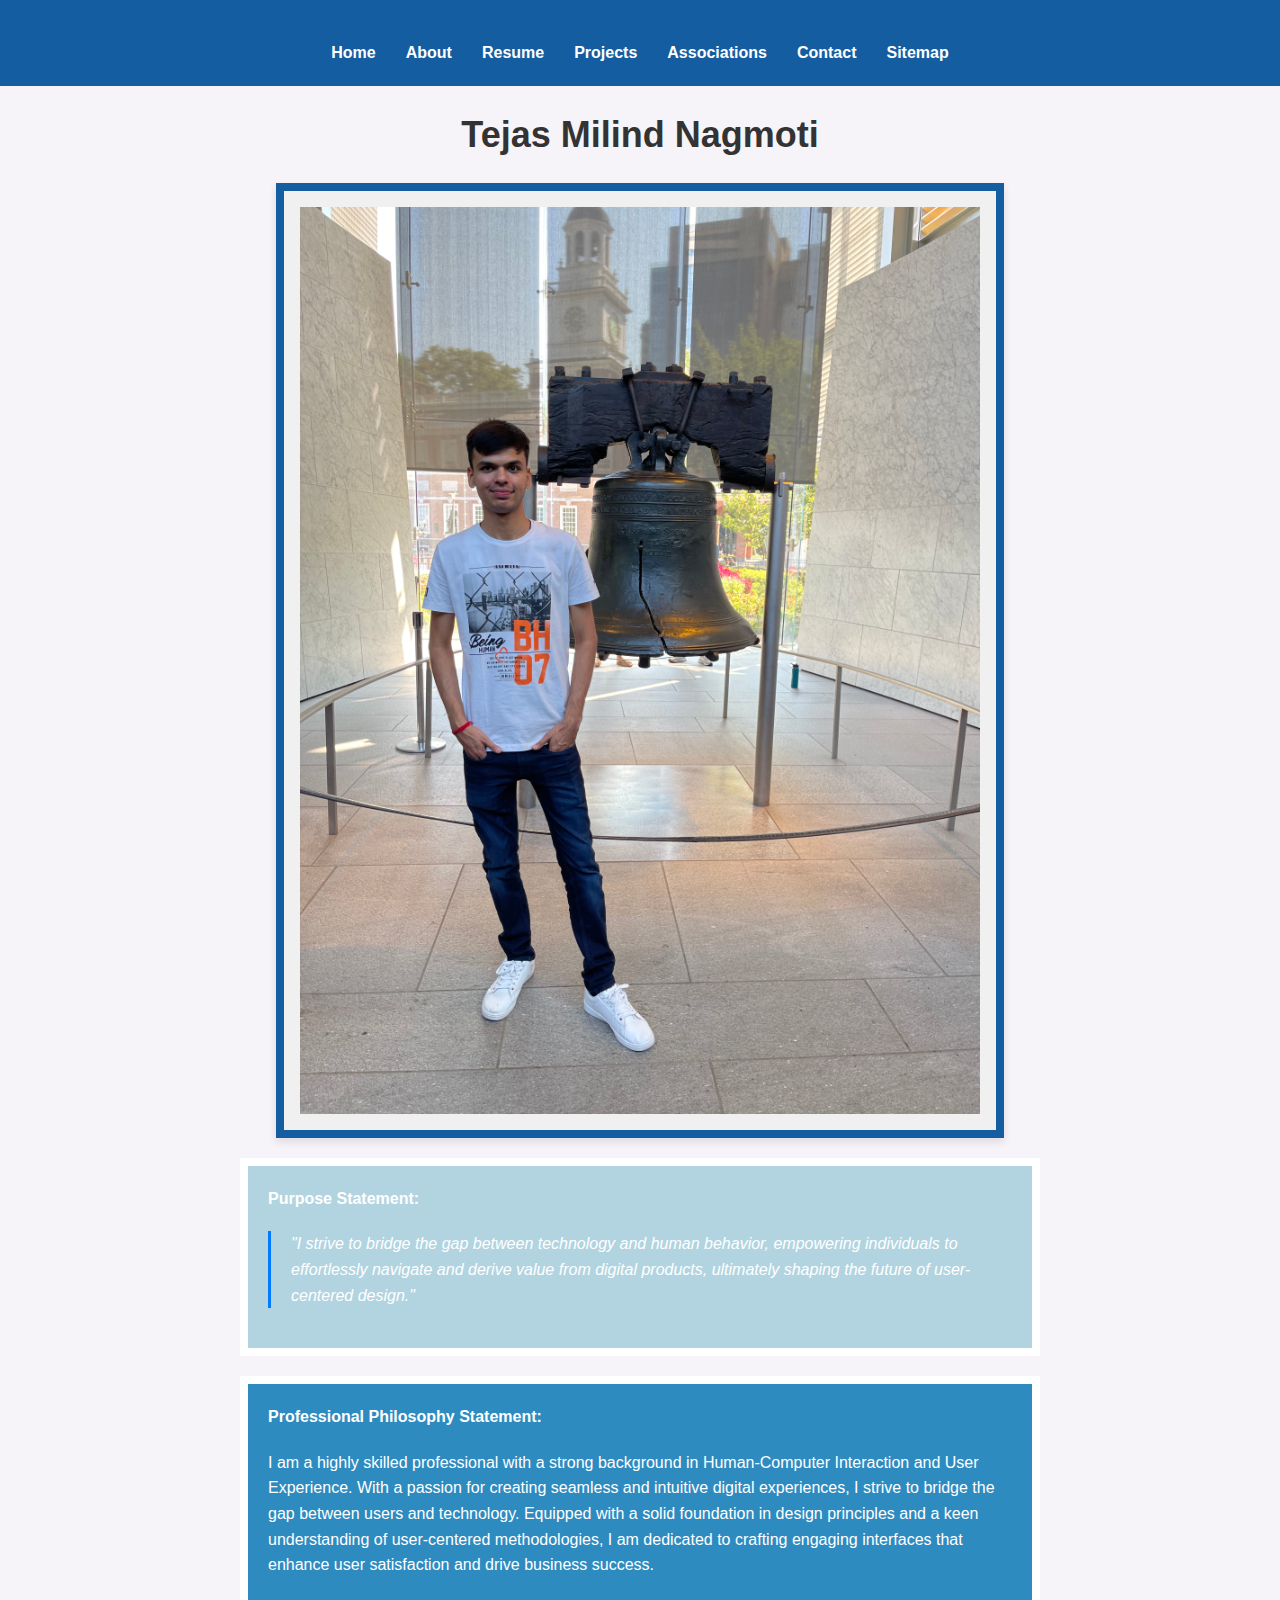
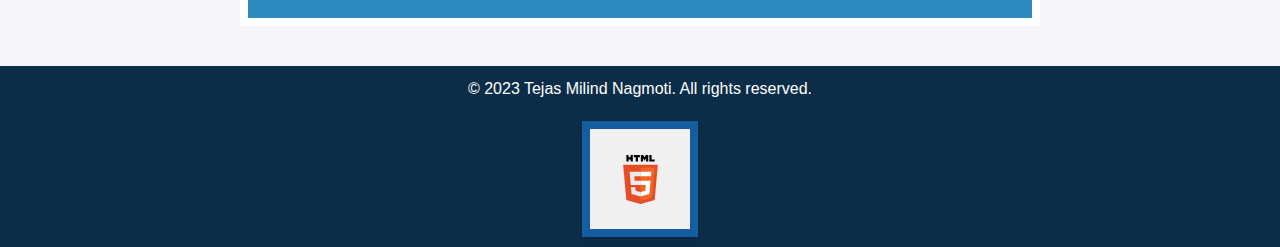
<file: index.html>
<!DOCTYPE html>
<html lang="en">
<head>
  <meta charset="UTF-8">
  <meta name="viewport" content="width=device-width, initial-scale=1.0">
  <link rel="stylesheet" href="index.css">
  <title>Tejas Milind Nagmoti - Home</title>
  <link rel="stylesheet" href="https://fonts.googleapis.com/css?family=Roboto:400,400i,700%20Montserrat:400,400i,700%7CLato:400,400i,700%7COpen+Sans:400,400i,700%7CSource+Sans+Pro:400,400i,700%7CMerriweather:400,400i,700%7CPlayfair+Display:400,400i,700&display=swap">

</head>
<body>
  <header>
    <nav>
      <ul>
        <li><a href="index.html">Home</a></li>
        <li><a href="about.html">About</a></li>
        <li><a href="resume.html">Resume</a></li>
        <li><a href="projects.html">Projects</a></li>
        <li><a href="associations.html">Associations</a></li>
        <li><a href="contact.html">Contact</a></li>
        <li><a href="sitemap.html">Sitemap</a></li>
      </ul>
    </nav>
  </header>
 
  <main>
    <div class="container">
      <h1>Tejas Milind Nagmoti</h1>
      <img src="img/me.jpeg" alt="Tejas Milind Nagmoti">
      <div id="purpose-statement">
       
        <p>
          <b>Purpose Statement:</b>
        </p>
        <blockquote>"I strive to bridge the gap between technology and human behavior, empowering individuals to effortlessly navigate and derive value from digital products, ultimately shaping the future of user-centered design."</blockquote>
      </div>
      <div id="philosophy-statement">
        
        <p><b>Professional Philosophy Statement:</b></p>
        <p>I am a highly skilled professional with a strong background in Human-Computer Interaction and User Experience. With a passion for creating seamless and intuitive digital experiences, I strive to bridge the gap between users and technology. Equipped with a solid foundation in design principles and a keen understanding of user-centered methodologies, I am dedicated to crafting engaging interfaces that enhance user satisfaction and drive business success.</p>
      </div>
    </div>
  </main>
 
  <footer>
    <p>&copy; 2023 Tejas Milind Nagmoti. All rights reserved.
    </p>
    <section id="validator-logo">
      <a href="https://validator.w3.org/nu/?doc=https://week-3--info-552demos.netlify.app" target="_blank">
      <img src="img/html-logo.svg" alt="Valid HTML 5">
      </a>
      </section>
  </footer>
</body>
</html>
</file>
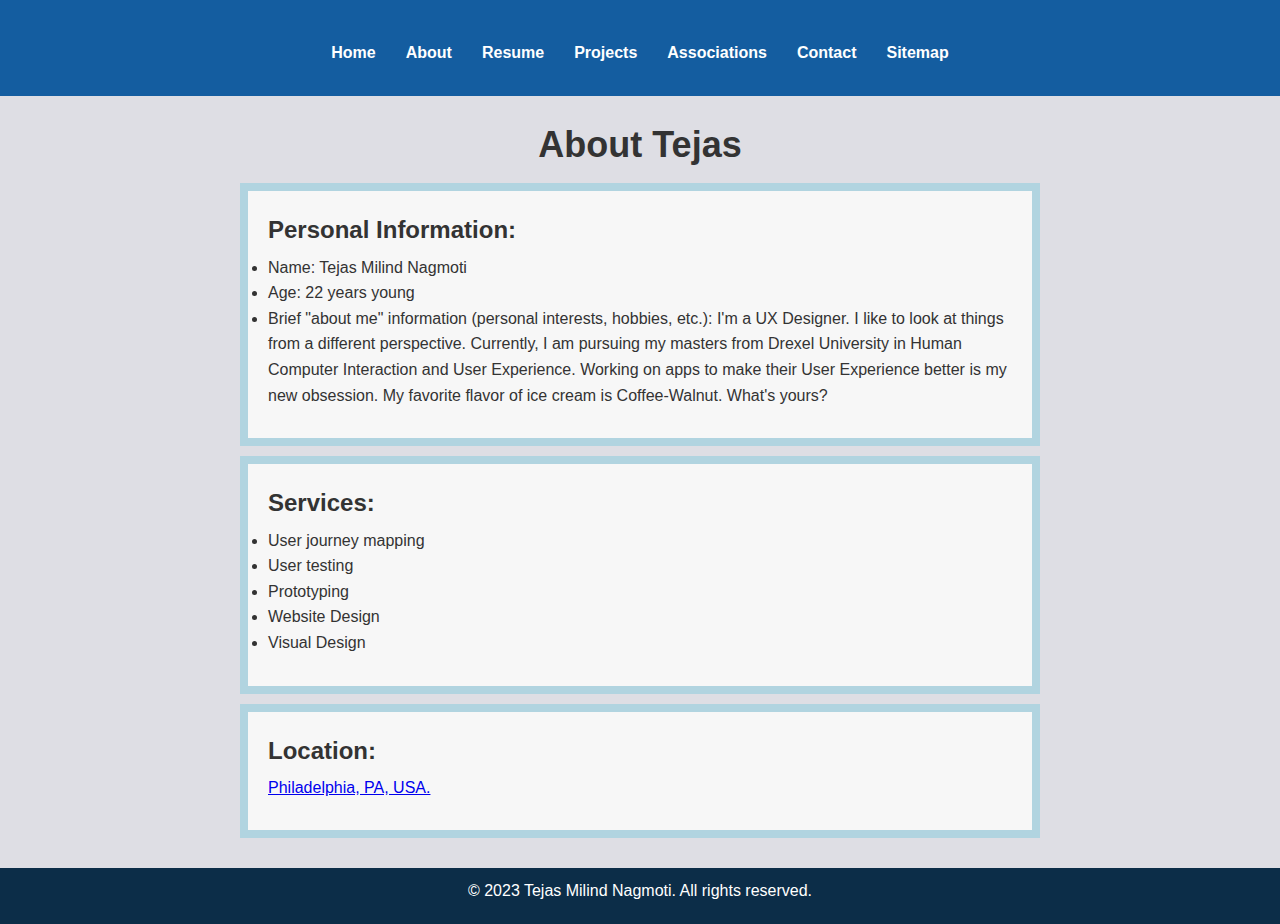
<file: about.html>
<!DOCTYPE html>
<html lang="en">
<head>
  <meta charset="UTF-8">
  <meta name="viewport" content="width=device-width, initial-scale=1.0">
  <link rel="stylesheet" href="about.css">
  <title>Tejas Milind Nagmoti - Resume</title>
</head>
<body>
  <header>
    <nav>
      <ul>
        <li><a href="index.html">Home</a></li>
        <li><a href="about.html">About</a></li>
        <li><a href="resume.html">Resume</a></li>
        <li><a href="projects.html">Projects</a></li>
        <li><a href="associations.html">Associations</a></li>
        <li><a href="contact.html">Contact</a></li>
        <li><a href="sitemap.html">Sitemap</a></li>
      </ul>
    </nav>
  </header>
  <main>
    
      <h1>About Tejas</h1>
      <section id="personal-info">
      <h2>Personal Information:</h2>
      <ul>
        <li>Name: Tejas Milind Nagmoti</li>
        <li>Age: 22 years young</li>
        <li>Brief "about me" information (personal interests, hobbies, etc.): I'm a UX Designer. I like to look at things from a different perspective. Currently, I am pursuing my masters from Drexel University in Human Computer Interaction and User Experience. Working on apps to make their User Experience better is my new obsession. My favorite flavor of ice cream is Coffee-Walnut. What's yours?</li>
      </ul>
    </section>

    <section id="services">
      <h2>Services:</h2>
      <ul>
        <li>User journey mapping</li>
        <li>User testing</li>
        <li>Prototyping</li>
        <li>Website Design</li>
        <li>Visual Design</li>
      </ul>
    </section>

    <section id="location">
      <h2>Location:</h2>
      <p><a href="https://goo.gl/maps/VTwmjYhFZWTnGepi8">Philadelphia, PA, USA.</a></p>
    </section>
  </main>

  <footer>
    <p>&copy; 2023 Tejas Milind Nagmoti. All rights reserved.</p>
  </footer>
</body>
</html>
</file>
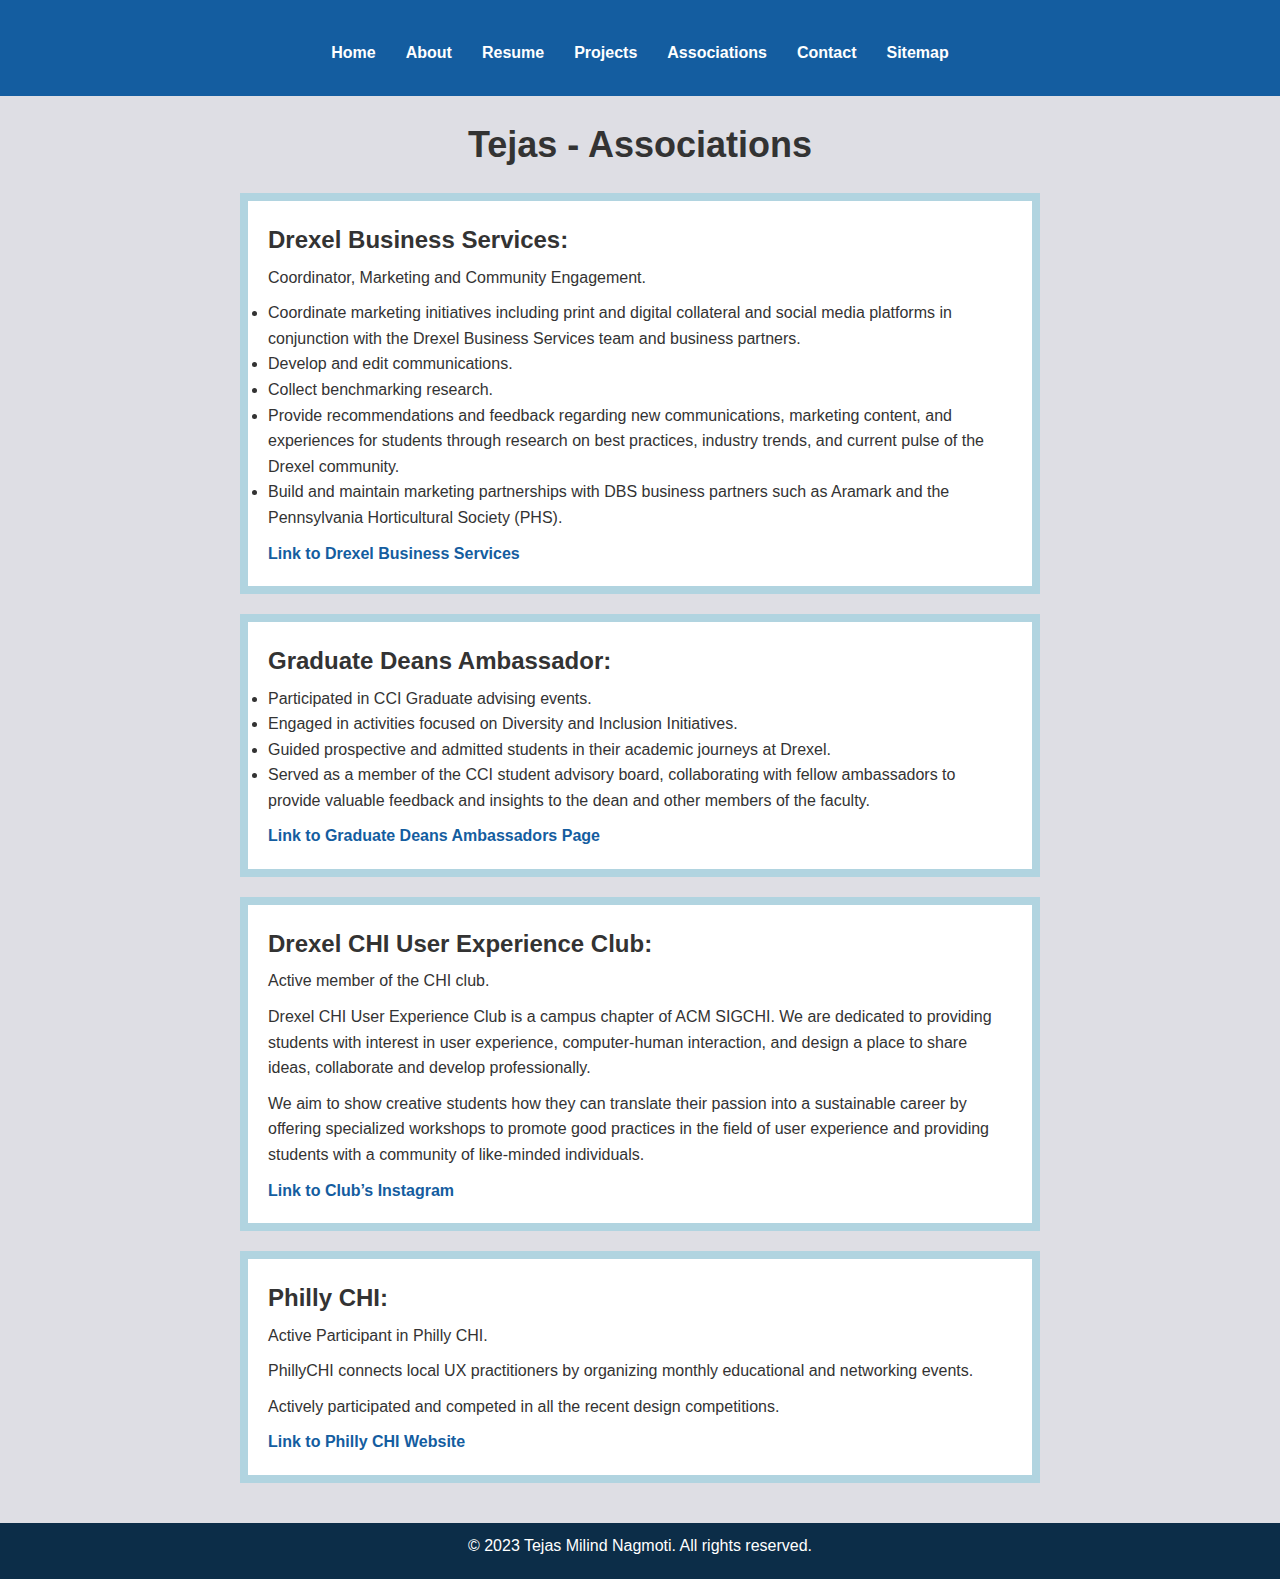
<file: associations.html>
<!DOCTYPE html>
<html lang="en">
<head>
  <meta charset="UTF-8">
  <meta name="viewport" content="width=device-width, initial-scale=1.0">
  <link rel="stylesheet" href="associations.css">
  <link rel="stylesheet" href="https://cdnjs.cloudflare.com/ajax/libs/font-awesome/6.0.0-beta3/css/all.min.css">

  <title>Tejas Milind Nagmoti - Associations</title>
</head>
<body>
  <header>
    <nav>
      <ul>
        <li><a href="index.html">Home</a></li>
        <li><a href="about.html">About</a></li>
        <li><a href="resume.html">Resume</a></li>
        <li><a href="projects.html">Projects</a></li>
        <li><a href="associations.html">Associations</a></li>
        <li><a href="contact.html">Contact</a></li>
        <li><a href="sitemap.html">Sitemap</a></li>
      </ul>
    </nav>
  </header>
  
  <main>
    <h1>Tejas - Associations</h1>
    <section>
      <div class="associations">
        <h2>Drexel Business Services:</h2>
        <p>Coordinator, Marketing and Community Engagement.</p>
        <ul>
          <li>Coordinate marketing initiatives including print and digital collateral and social media platforms in conjunction with the Drexel Business Services team and business partners.</li>
          <li>Develop and edit communications.</li>
          <li>Collect benchmarking research.</li>
          <li>Provide recommendations and feedback regarding new communications, marketing content, and experiences for students through research on best practices, industry trends, and current pulse of the Drexel community.</li>
          <li>Build and maintain marketing partnerships with DBS business partners such as Aramark and the Pennsylvania Horticultural Society (PHS).</li>
        </ul>
        <a href="https://drexel.edu/business-services/" target="_blank" style="color: #145DA0;">Link to Drexel Business Services</a>
      </div>
    </section>

    <section>
      <div class="associations">
        <h2>Graduate Deans Ambassador:</h2>
        <ul>
          <li>Participated in CCI Graduate advising events.</li>
          <li>Engaged in activities focused on Diversity and Inclusion Initiatives.</li>
          <li>Guided prospective and admitted students in their academic journeys at Drexel.</li>
          <li>Served as a member of the CCI student advisory board, collaborating with fellow ambassadors to provide valuable feedback and insights to the dean and other members of the faculty.</li>
        </ul>
        <a href="https://drexel.edu/cci/academics/masters-programs/graduate-deans-ambassadors/#:~:text=The%20CCI%20Graduate%20Dean%27s%20Ambassador,graduate%20student%20growth%20and%20engagement." target="_blank" style="color: #145DA0;">Link to Graduate Deans Ambassadors Page</a>
      </div>
    </section>

    <section>
      <div class="associations">
        <h2>Drexel CHI User Experience Club:</h2>
        <p>Active member of the CHI club.</p>
        <p>Drexel CHI User Experience Club is a campus chapter of ACM SIGCHI. We are dedicated to providing students with interest in user experience, computer-human interaction, and design a place to share ideas, collaborate and develop professionally.</p>
        <p>We aim to show creative students how they can translate their passion into a sustainable career by offering specialized workshops to promote good practices in the field of user experience and providing students with a community of like-minded individuals.</p>
        <a href="https://www.instagram.com/drexelchi/?hl=en" target="_blank" style="color: #145DA0;">Link to Club’s Instagram</a>
      </div>
    </section>

    <section>
      <div class="associations">
        <h2>Philly CHI:</h2>
        <p>Active Participant in        Philly CHI.</p>
        <p>PhillyCHI connects local UX practitioners by organizing monthly educational and networking events.</p>
        <p>Actively participated and competed in all the recent design competitions.</p>
        <a href="https://phillychi.org" target="_blank" style="color: #145DA0;">Link to Philly CHI Website</a>
      </div>
    </section>
  </main>
  
  <footer>
    <p>&copy; 2023 Tejas Milind Nagmoti. All rights reserved.</p>
  </footer>
</body>
</html>
</file>
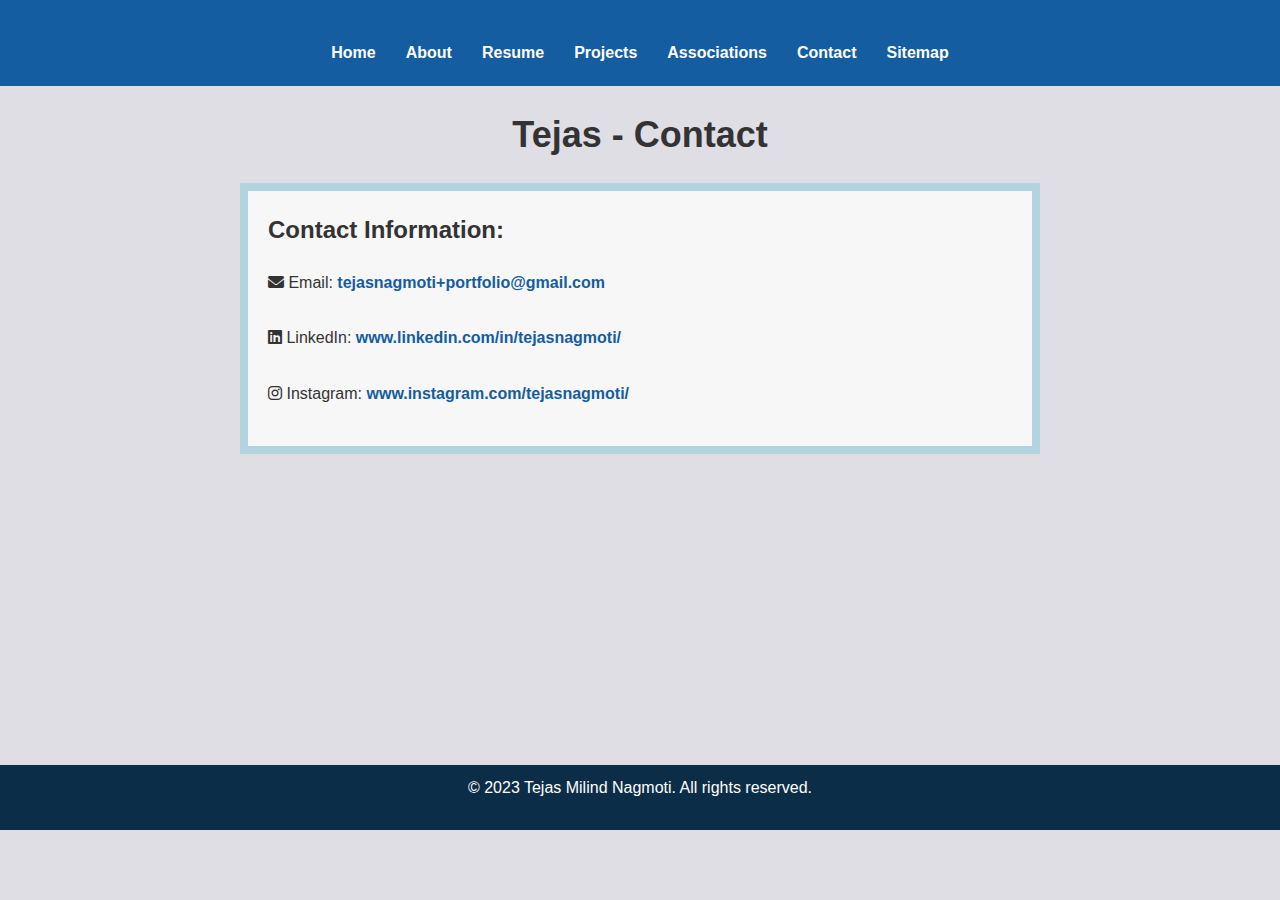
<file: contact.html>
<!DOCTYPE html>
<html lang="en">
<head>
  <meta charset="UTF-8">
  <meta name="viewport" content="width=device-width, initial-scale=1.0">
  <link rel="stylesheet" href="contact.css">
  <link rel="stylesheet" href="https://cdnjs.cloudflare.com/ajax/libs/font-awesome/6.0.0-beta3/css/all.min.css">

  <title>Tejas Milind Nagmoti - Contact</title>
</head>
<body>
  <header>
    <nav>
      <ul>
        <li><a href="index.html">Home</a></li>
        <li><a href="about.html">About</a></li>
        <li><a href="resume.html">Resume</a></li>
        <li><a href="projects.html">Projects</a></li>
        <li><a href="associations.html">Associations</a></li>
        <li><a href="contact.html">Contact</a></li>
        <li><a href="sitemap.html">Sitemap</a></li>
      </ul>
    </nav>
  </header>
  
  <main>
      <h1>Tejas - Contact</h1>
    <section>
      <h2>Contact Information:</h2>
      <p> <i class="fas fa-envelope"></i> Email: <a href="mailto:tejasnagmoti+portfolio@gmail.com">tejasnagmoti+portfolio@gmail.com</a></p>
      <br>
      <p> <i class="fab fa-linkedin"></i> LinkedIn: <a href="https://www.linkedin.com/in/tejasnagmoti/">www.linkedin.com/in/tejasnagmoti/</a></p>
      <br>
      <p> <i class="fab fa-instagram"></i> Instagram: <a href="https://www.instagram.com/tejasnagmoti/">www.instagram.com/tejasnagmoti/</a></p>
    </section>
  </main>
  
  <footer>
    <p>&copy; 2023 Tejas Milind Nagmoti. All rights reserved.</p>
  </footer>
</body>
</html>
</file>
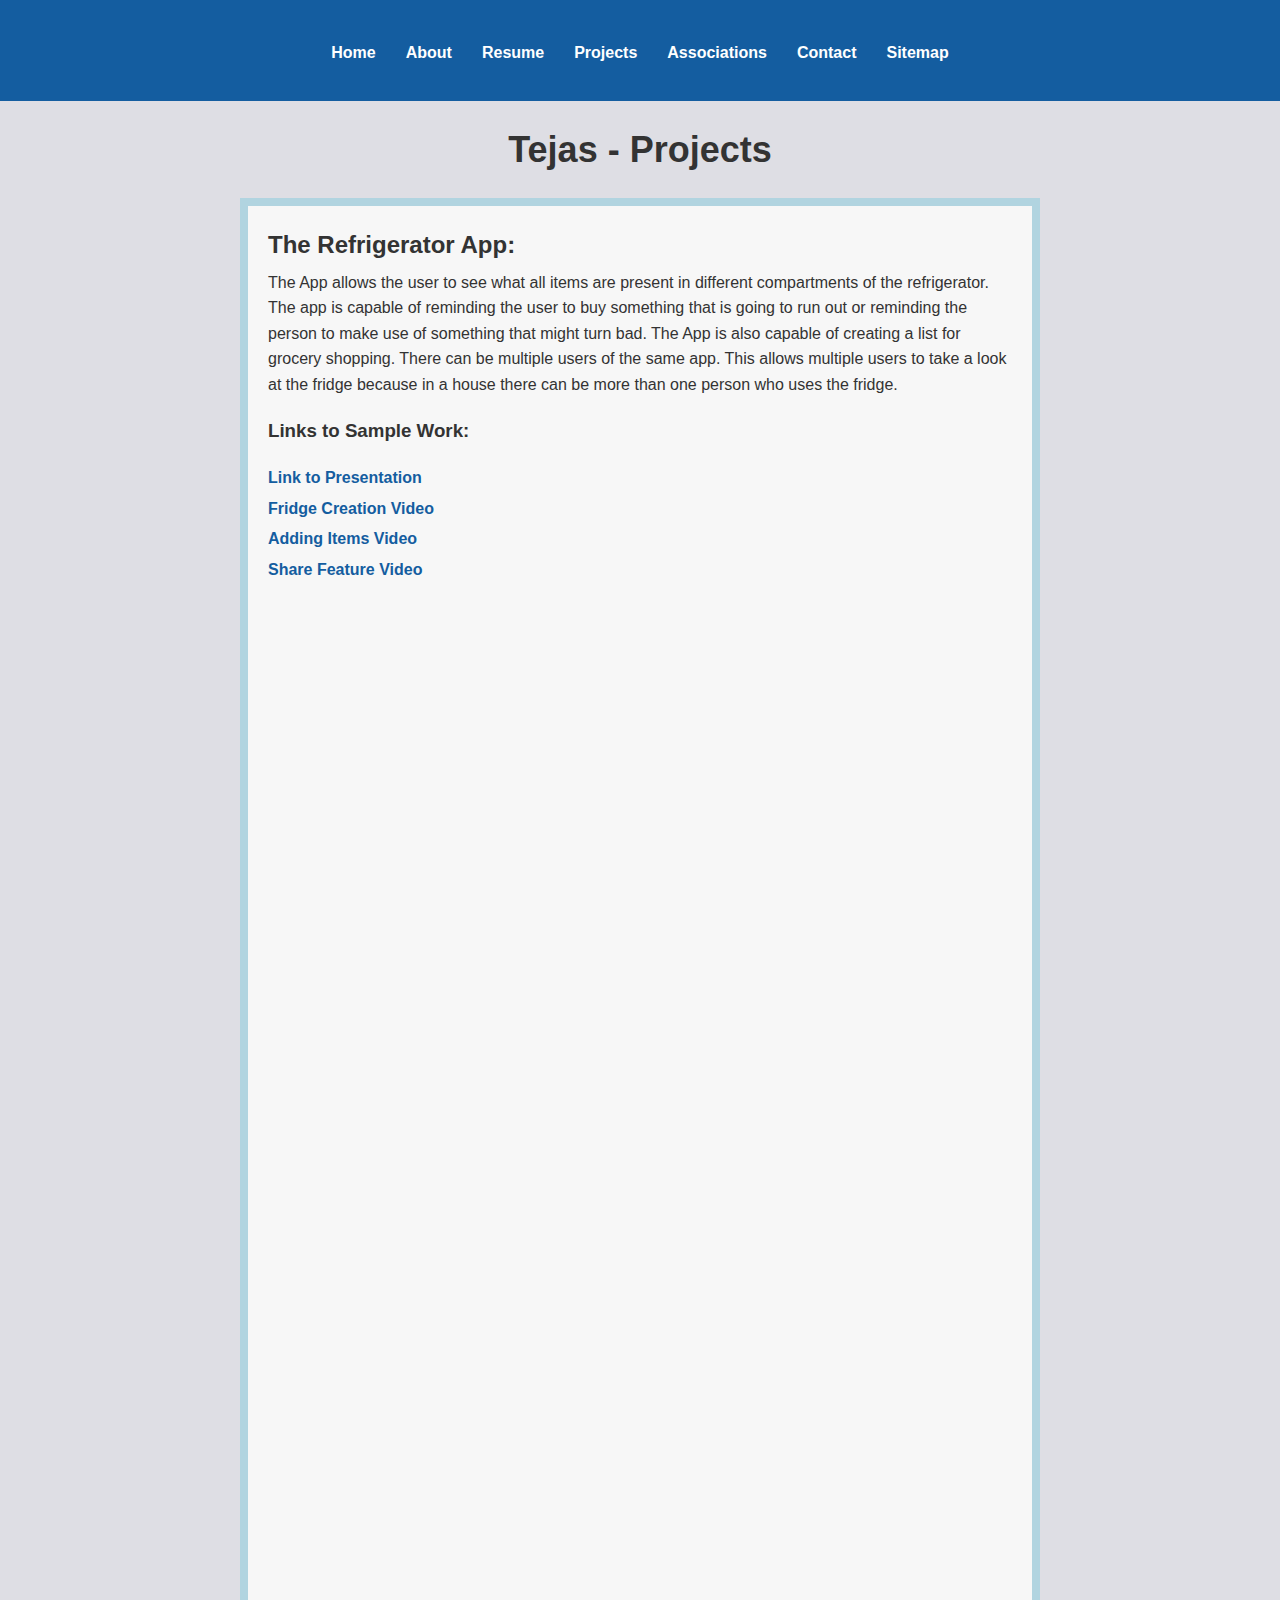
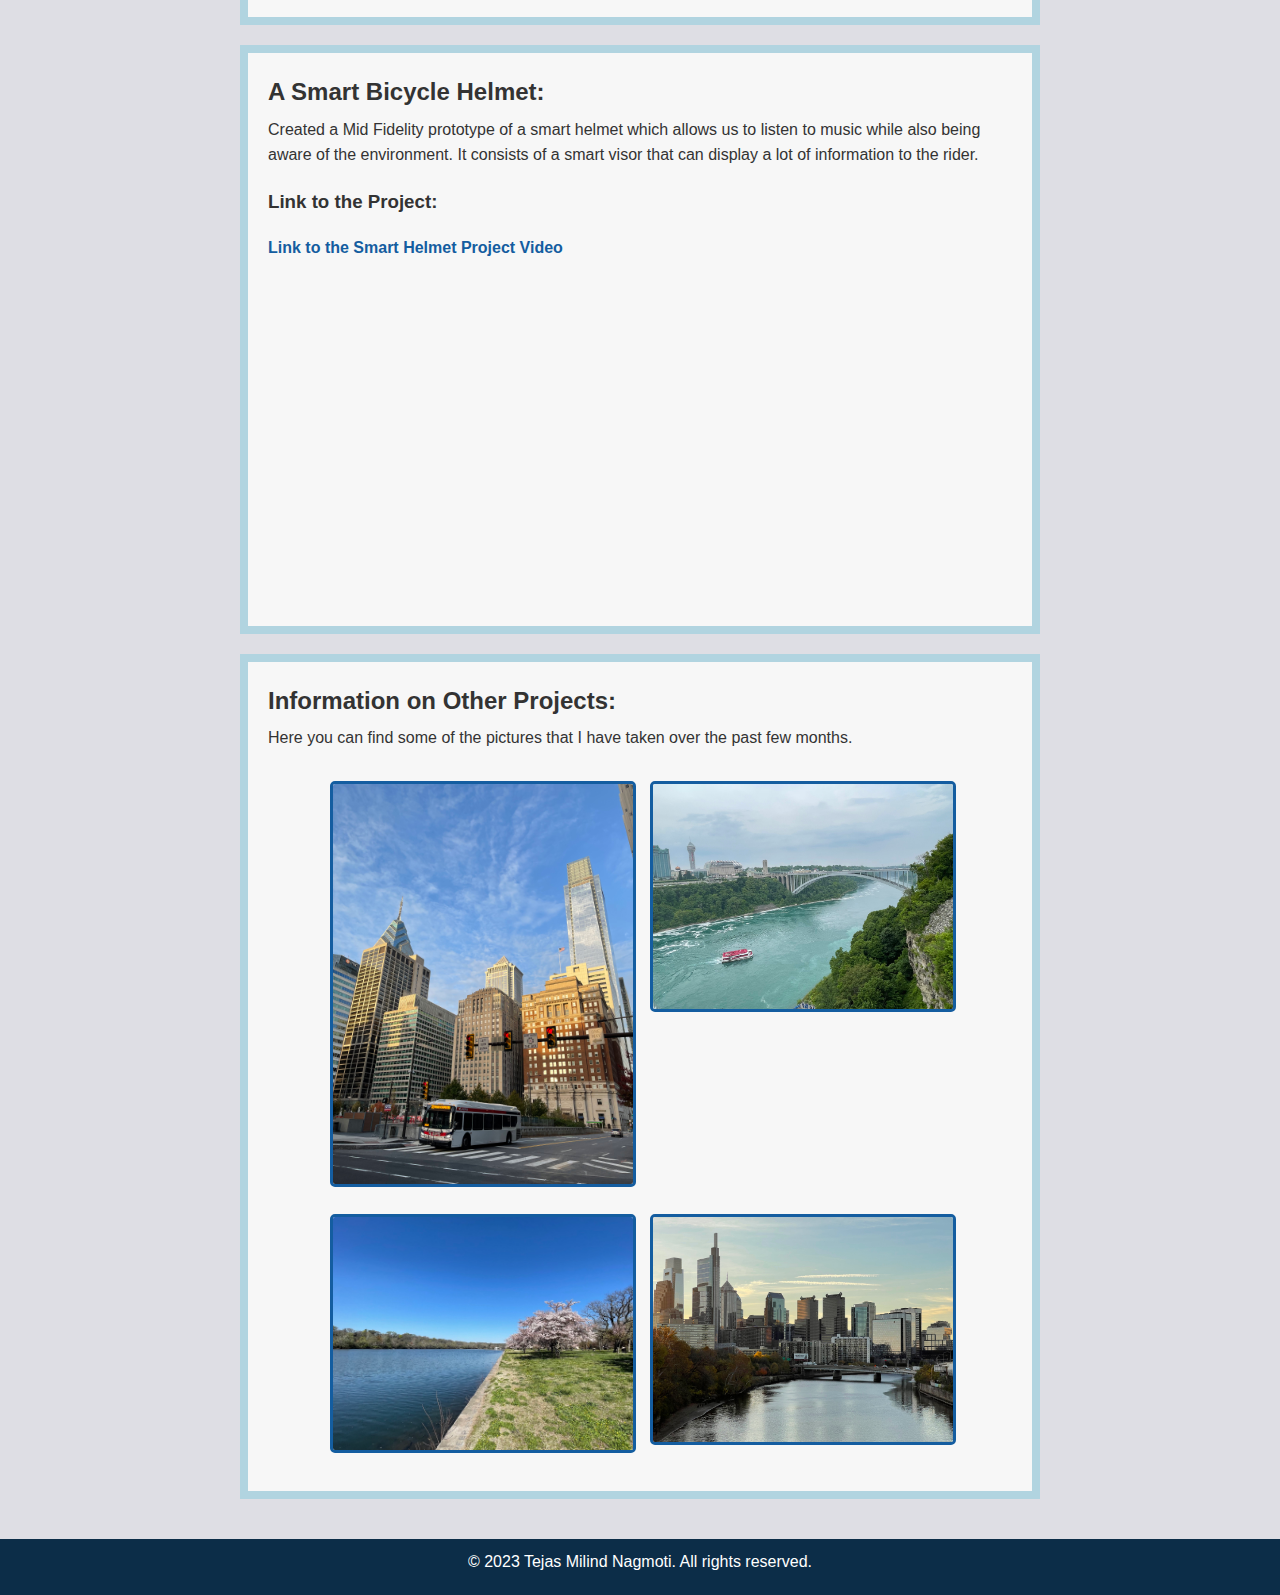
<file: projects.html>
<!DOCTYPE html>
<html lang="en">
<head>
  <meta charset="UTF-8">
  <meta name="viewport" content="width=device-width, initial-scale=1.0">
  <link rel="stylesheet" href="projects.css">
  <link rel="stylesheet" href="https://cdnjs.cloudflare.com/ajax/libs/font-awesome/6.0.0-beta3/css/all.min.css">

  <title>Tejas Milind Nagmoti - Projects</title>
</head>
<body>
  <header>
    <nav>
      <ul>
        <li><a href="index.html">Home</a></li>
        <li><a href="about.html">About</a></li>
        <li><a href="resume.html">Resume</a></li>
        <li><a href="projects.html">Projects</a></li>
        <li><a href="associations.html">Associations</a></li>
        <li><a href="contact.html">Contact</a></li>
        <li><a href="sitemap.html">Sitemap</a></li>  
      </ul>
    </nav>
  </header>
  
  <main>
    <h1>Tejas - Projects</h1>
    <section>
      <h2>The Refrigerator App:</h2>
      <p>
        The App allows the user to see what all items are present in different compartments of the refrigerator.
        The app is capable of reminding the user to buy something that is going to run out or reminding the person
        to make use of something that might turn bad. The App is also capable of creating a list for grocery shopping.
        There can be multiple users of the same app. This allows multiple users to take a look at the fridge because in a house there can be more than one person who uses the fridge.
      </p>
      <h3>Links to Sample Work:</h3>
      <ul>
        <li><a href="https://prezi.com/p/ystwzto6wmog/?present=1" target="_blank" style="color: #145DA0;">Link to Presentation</a></li>
        <li><a href="https://www.youtube.com/watch?v=VJVYaDgxXmU" target="_blank" style="color: #145DA0;">Fridge Creation Video</a></li>
        <li><a href="https://www.youtube.com/watch?v=6aQjummt468" target="_blank" style="color: #145DA0;">Adding Items Video</a></li>
        <li><a href="https://www.youtube.com/watch?v=NiL9zihxfYI" target="_blank" style="color: #145DA0;">Share Feature Video</a></li>
      </ul>
      
      <div class="video-container">
        <iframe width="560" height="315" src="https://www.youtube.com/embed/VJVYaDgxXmU" frameborder="0" allowfullscreen></iframe>
        <iframe width="560" height="315" src="https://www.youtube.com/embed/6aQjummt468" frameborder="0" allowfullscreen></iframe>
        <iframe width="560" height="315" src="https://www.youtube.com/embed/NiL9zihxfYI" frameborder="0" allowfullscreen></iframe>
      </div>
    </section>

    <section>
      <h2>A Smart Bicycle Helmet:</h2>
      <p>
        Created a Mid Fidelity prototype of a smart helmet which allows us to listen to music while also being aware of the environment.
        It consists of a smart visor that can display a lot of information to the rider.
      </p>
      <h3>Link to the Project:</h3>
      <ul>
        <li><a href="https://vimeo.com/826692529" target="_blank" style="color: #145DA0;">Link to the Smart Helmet Project Video</a></li>
      </ul>
      <div class="video-container">
        <iframe width="560" height="315" src="https://player.vimeo.com/video/826692529" frameborder="0" allowfullscreen></iframe>
      </div>
    </section>

    
      <section>
        <h2>Information on Other Projects:</h2>
        <p>
          Here you can find some of the pictures that I have taken over the past few months.
          <!-- Add other information about your hobbies or work-related projects here -->
        </p>
        <div class="photo-gallery">
          <div class="thumbnail">
            <img src="img/1.jpeg" alt="Project 1">
          </div>
          <br>
          <div class="thumbnail">
            <img src="img/2.jpeg" alt="Project 2">
          </div>
          <br>
          <div class="thumbnail">
            <img src="img/3.jpeg" alt="Project 3">
          </div>
          <div class="thumbnail">
            <img src="img/4.jpeg" alt="Project 4">
          </div>
        </div>
      </section>
      
  </main>
  
  <footer>
    <p>&copy; 2023 Tejas Milind Nagmoti. All rights reserved.</p>
  </footer>
</body>
</html>
</file>
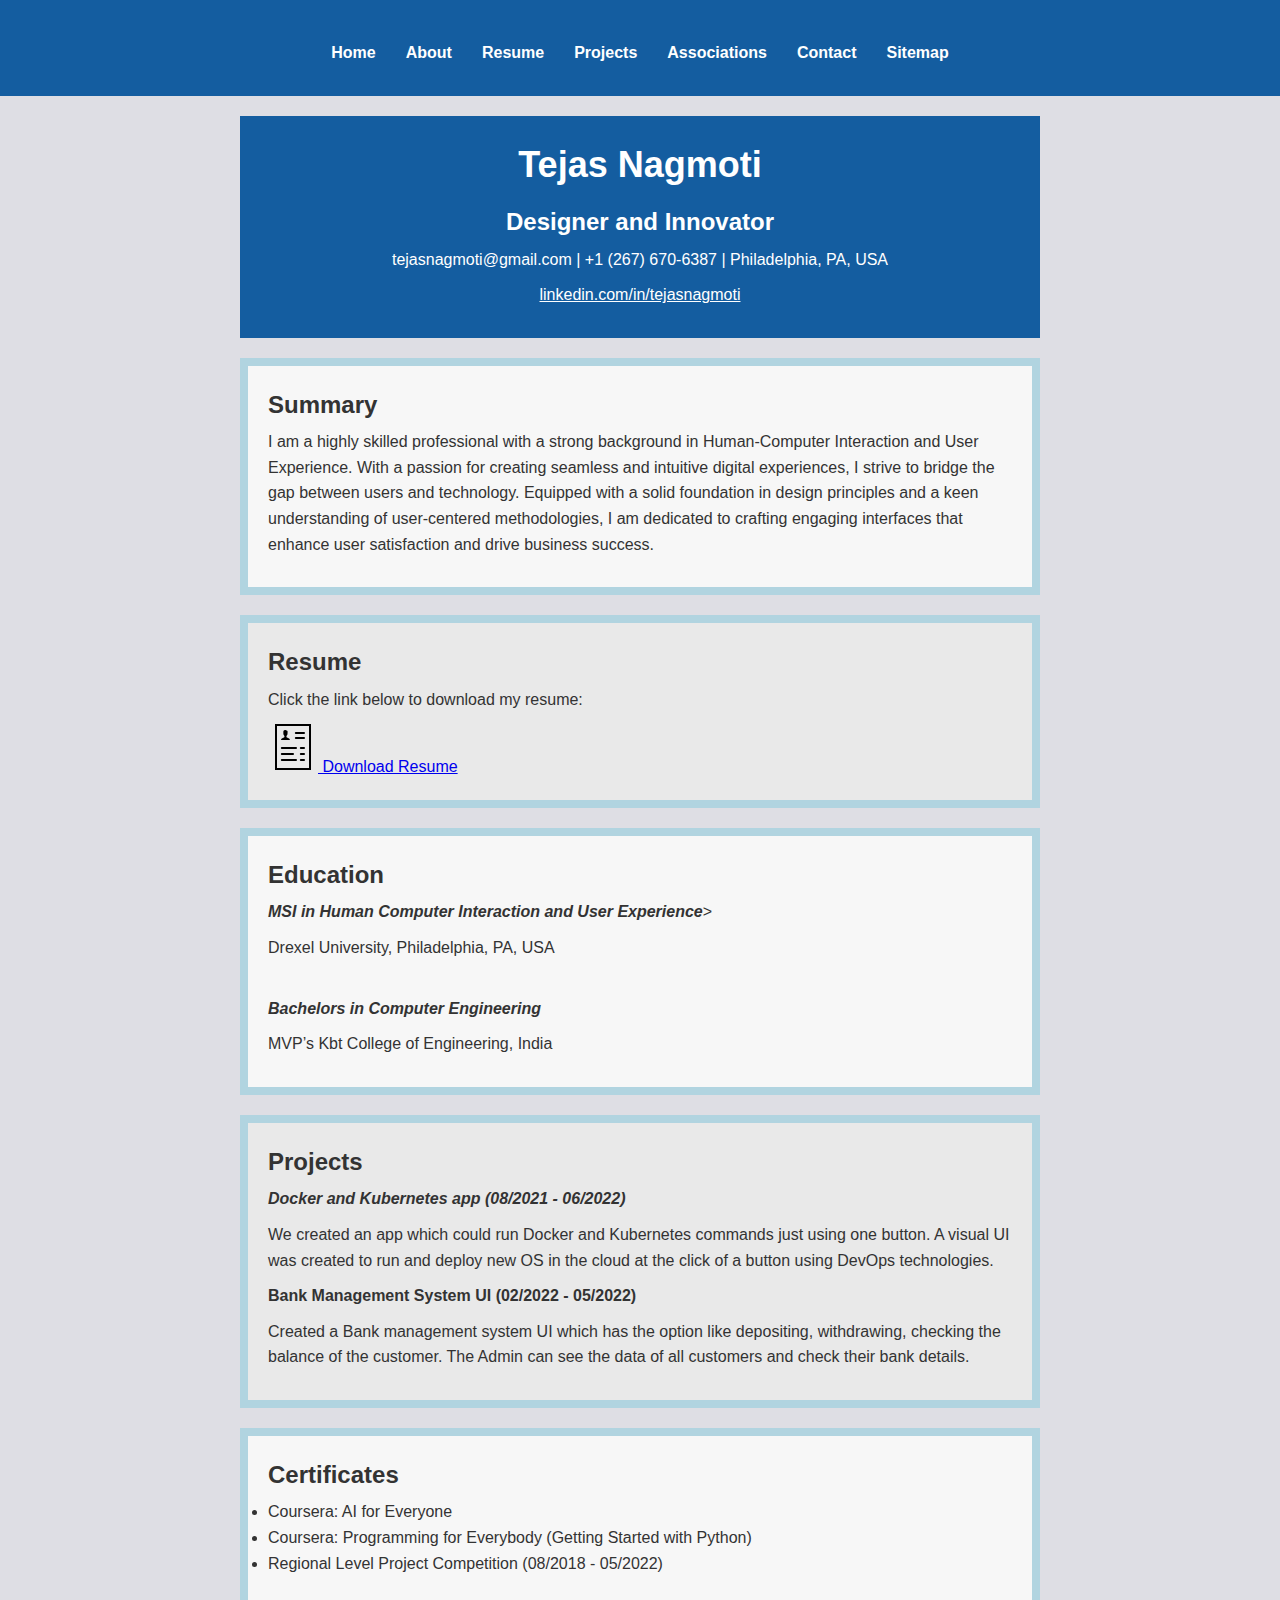
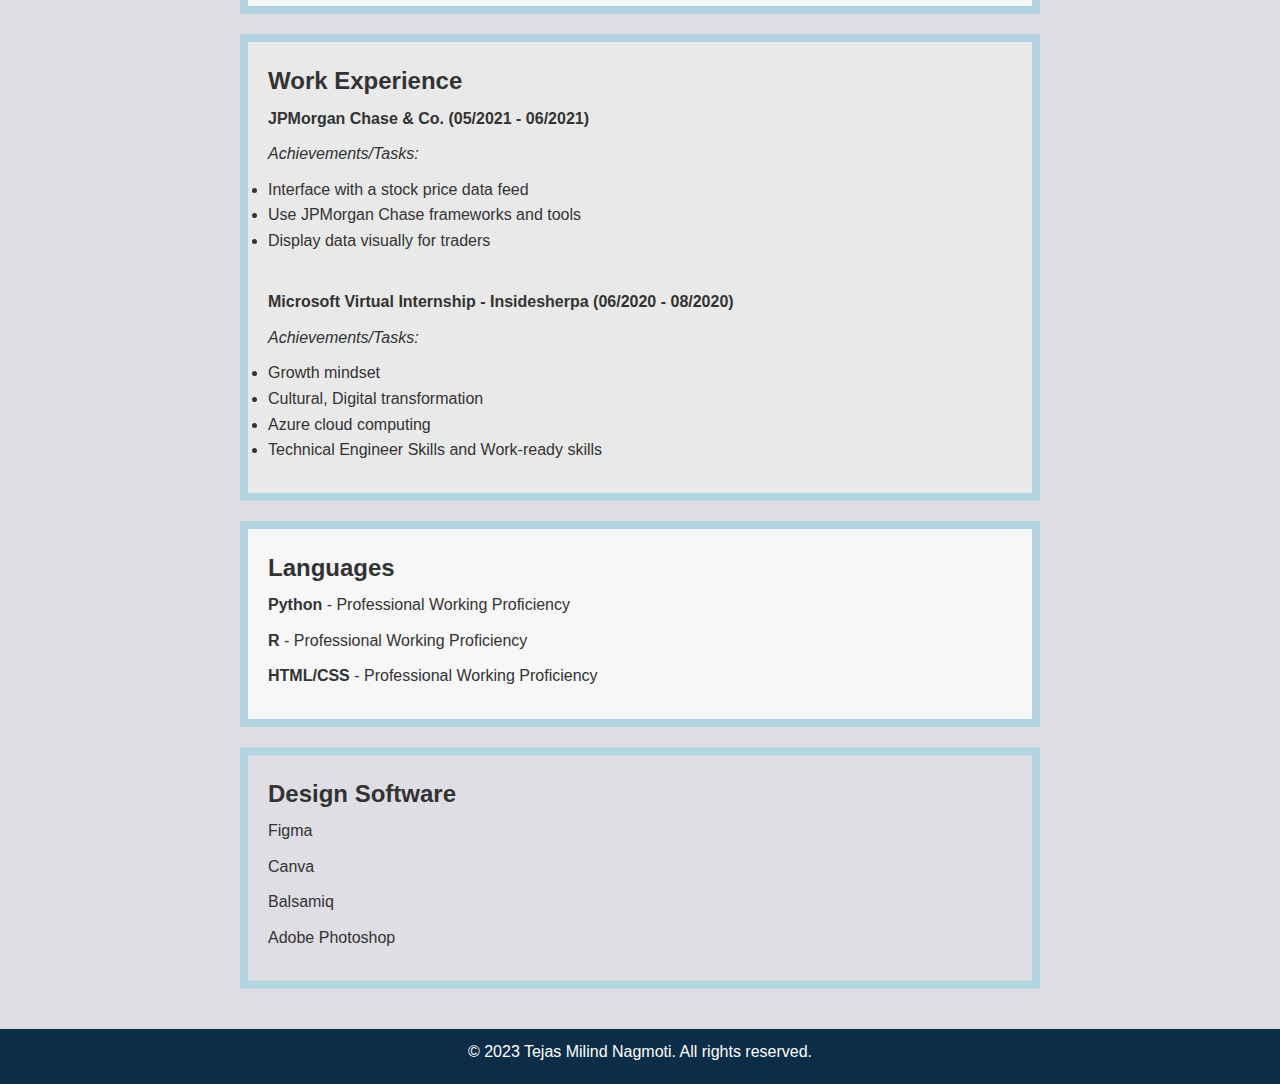
<file: resume.html>
<!DOCTYPE html>
<html lang="en">
<head>
  <meta charset="UTF-8">
  <meta name="viewport" content="width=device-width, initial-scale=1.0">
  <link rel="stylesheet" href="resume.css">
  <title>Tejas Milind Nagmoti - Resume</title>
</head>
<body>
  <header>
    <nav>
      <ul>
        <li><a href="index.html">Home</a></li>
        <li><a href="about.html">About</a></li>
        <li><a href="resume.html">Resume</a></li>
        <li><a href="projects.html">Projects</a></li>
        <li><a href="associations.html">Associations</a></li>
        <li><a href="contact.html">Contact</a></li>
        <li><a href="sitemap.html">Sitemap</a></li>
      </ul>
    </nav>
  </header>
  
  
  <main>
    <header>
      <h1>Tejas Nagmoti</h1>
      <h2>Designer and Innovator</h2>
      <p>tejasnagmoti@gmail.com | +1 (267) 670-6387 | Philadelphia, PA, USA</p>
      <p><a href="https://www.linkedin.com/in/tejasnagmoti/" style="color: #fff;">linkedin.com/in/tejasnagmoti</a></p>
    </header>

    <section>
      <h2>Summary</h2>
      <p>
        I am a highly skilled professional with a strong background in Human-Computer Interaction and User Experience.
        With a passion for creating seamless and intuitive digital experiences, I strive to bridge the gap between users and technology.
        Equipped with a solid foundation in design principles and a keen understanding of user-centered methodologies,
        I am dedicated to crafting engaging interfaces that enhance user satisfaction and drive business success.
      </p>
    </section>

    <section>
      <h2>Resume</h2>
      <p>Click the link below to download my resume:</p>
      <a href= "img/my_resume.png" download>
        <img src="img/resume_icon.png" alt="Download Resume" style="width: 50px; height: 50px;">
        Download Resume
      </a>
    </section>

    <section>
      <h2>Education</h2>
      <p><b><i>MSI in Human Computer Interaction and User Experience</i></b>></p>
      <p>Drexel University, Philadelphia, PA, USA</p>
      <br>
      <p><b><i>Bachelors in Computer Engineering</i></b></p>
      <p>MVP’s Kbt College of Engineering, India</p>
    </section>

    <section>
      <h2>Projects</h2>
      <p><b><i>Docker and Kubernetes app (08/2021 - 06/2022)</i></b></p>
      <p>
        We created an app which could run Docker and Kubernetes commands just using one button.
        A visual UI was created to run and deploy new OS in the cloud at the click of a button using DevOps technologies.
      </p>

      <p><b></i>Bank Management System UI (02/2022 - 05/2022)</i></b></p>
      <p>
        Created a Bank management system UI which has the option like depositing, withdrawing, checking the balance of the customer.
        The Admin can see the data of all customers and check their bank details.
      </p>
    </section>

    <section>
      <h2>Certificates</h2>
      <ul>
        <li>Coursera: AI for Everyone</li>
        <li>Coursera: Programming for Everybody (Getting Started with Python)</li>
        <li>Regional Level Project Competition (08/2018 - 05/2022)</li>
      </ul>
    </section>

    <section>
      <h2>Work Experience</h2>
      <p><b></i>JPMorgan Chase & Co. (05/2021 - 06/2021)</i></b></p>
      <p><i>Achievements/Tasks:</i></p>
      <ul>
        <li>Interface with a stock price data feed</li>
        <li>Use JPMorgan Chase frameworks and tools</li>
        <li>Display data visually for traders</li>
      </ul>
      <br>
      <p><b></i>Microsoft Virtual Internship - Insidesherpa (06/2020 - 08/2020)</i></b></p>
      <p><i>Achievements/Tasks:</i></p>
      <ul>
        <li>Growth mindset</li>
        <li>Cultural, Digital transformation</li>
        <li>Azure cloud computing</li>
        <li>Technical Engineer Skills and Work-ready skills</li>
      </ul>
    </section>

    <section>
      <h2>Languages</h2>
      <p><b>Python</b> - Professional Working Proficiency</p>
      <p><b>R</b> - Professional Working Proficiency</p>
      <p><b>HTML/CSS</b> - Professional Working Proficiency</p>
    </section>

    <section>
      <h2>Design Software</h2>
      <p>Figma</p>
      <p>Canva</p>
      <p>Balsamiq</p>
      <p>Adobe Photoshop</p>
    </section>
  </main>


  <footer>
    <p>&copy; 2023 Tejas Milind Nagmoti. All rights reserved.</p>
  </footer>
</body>
</html>
</file>
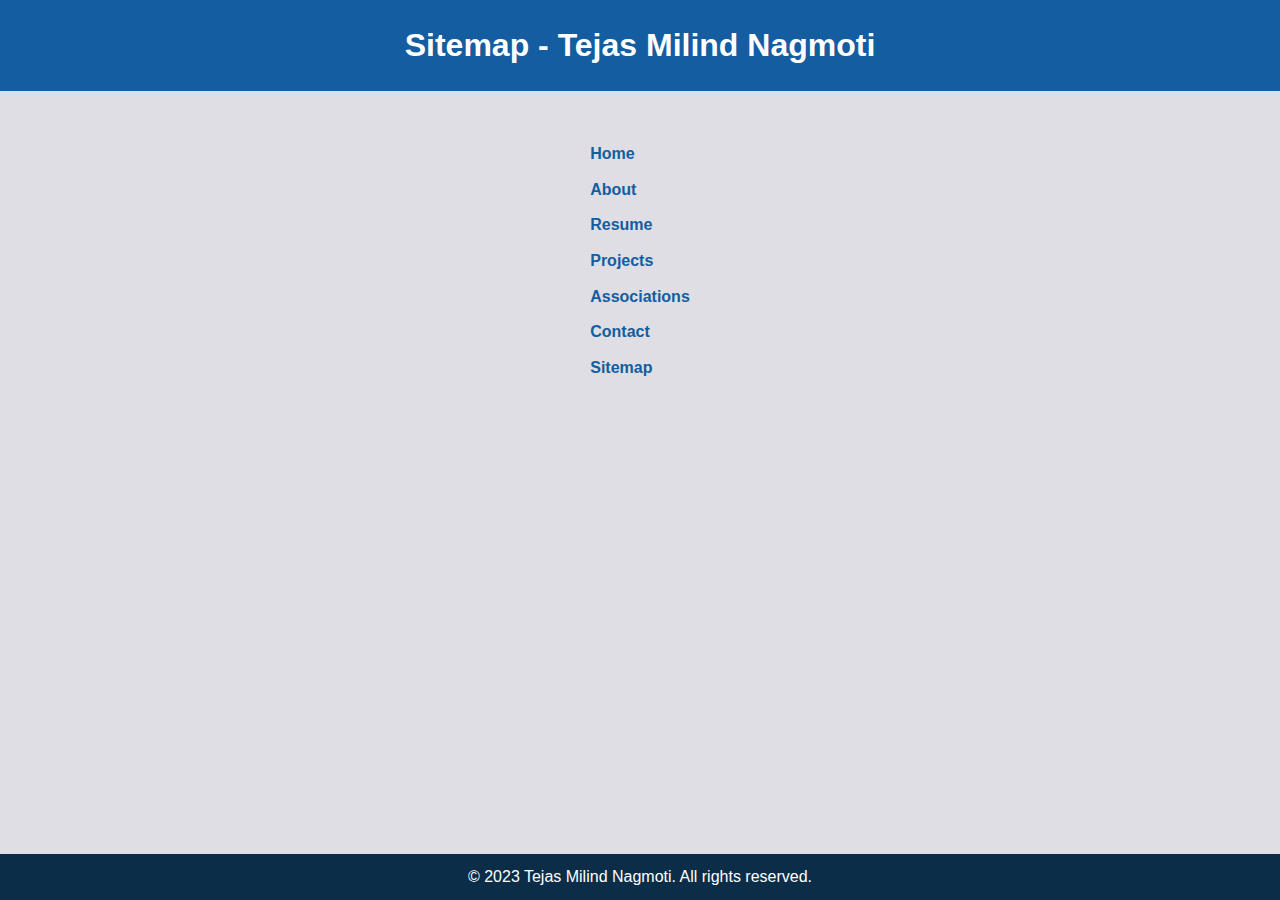
<file: sitemap.html>
<!DOCTYPE html>
<html lang="en">
<head>
  <meta charset="UTF-8">
  <meta name="viewport" content="width=device-width, initial-scale=1.0">
  <title>Sitemap - Tejas Milind Nagmoti</title>
  <link rel="stylesheet" href="sitemap.css">
</head>
<body>
  <h1>Sitemap - Tejas Milind Nagmoti</h1>
  <ul>
    <li><a href="index.html">Home</a></li>
    <li><a href="about.html">About</a></li>
    <li><a href="resume.html">Resume</a></li>
    <li><a href="projects.html">Projects</a></li>
    <li><a href="associations.html">Associations</a></li>
    <li><a href="contact.html">Contact</a></li>
    <li><a href="sitemap.html">Sitemap</a></li>
  </ul>

  <footer>
    <p>&copy; 2023 Tejas Milind Nagmoti. All rights reserved.</p>
  </footer>
</body>
</html>
</file>
<file: index.css>
body, h1, h2, p, ul, li {
  margin: 0;
  padding: 0;
}

body {
  font-family: 'Arapey', sans-serif;
  line-height: 1.6;
  background-color: #ece8f07a;
  color: #333;
}

/* Header and Navigation */
header {
  background-color: #145DA0;
  color: #fff;
  padding: 20px;
  text-align: center;
}

nav {
  margin-top: 20px;
}

nav ul {
  list-style: none;
  display: flex;
  justify-content: center;
}

nav li {
  margin: 0 15px; 
}

nav a {
  text-decoration: none;
  color: #fff;
  font-weight: bold;
  transition: color 0.3s ease;
}

nav a:hover {
  color: #6c7278ab;
}


/* Main Content */
main {
  max-width: 800px;
  margin: 0 auto;
  padding: 20px;
  display: grid;
  grid-template-columns: repeat(auto-fit, minmax(200px, 1fr));
  grid-gap: 20px; 
  justify-items: center; 
}

h1 {
  font-size: 36px;
  margin-bottom: 20px;
  text-align: center;
  grid-column: span 2; 
}

img {
  display: block;
  max-width: 85%; 
  height: auto; 
  margin: 0 auto;

  box-shadow: 0 4px 8px rgba(0, 0, 0, 0.1);
  background-color: #f0f0f0; 
  padding: 2%; 
  border: 8px solid #145DA0; 
}

blockquote {
  font-style: italic;
  margin: 20px 0;
  padding-left: 20px;
  border-left: 3px solid #007bff;
}

p {
  margin-bottom: 20px;
}

#purpose-statement {
  background-color: #B1D4E0;
  color: #fff;
  padding: 20px;
  border: 8px solid #fff;
  margin: 20px 0;
}

#purpose-statement h2 { 
  font-weight: bold;
}

#philosophy-statement {
  background-color: #2E8BC0;
  color: #fff;
  padding: 20px;
  border: 8px solid #fff; 
  margin: 20px 0;
}

#philosophy-statement h2 { 
  font-weight: bold;
}

/* Footer */
footer {
  text-align: center;
  padding: 10px;
  background-color: #0C2D48;
  color: #fff;
}


@media only screen and (max-width: 600px) {
  h1 {
    font-size: 28px;
  }

  nav li {
    margin: 0 10px; 
  }
}
</file>
<file: about.css>
body, h1, h2, p, ul, li {
    margin: 0;
    padding: 0;
  }
  
  body {
    font-family: 'Arapey', sans-serif;
    line-height: 1.6;
    background-color: #b9b9c67a;
    color: #333;
  }
  
  /* Header and Navigation */
  header {
    background-color: #145DA0;
    color: #fff;
    padding: 20px;
    text-align: center;
  }
  
  nav {
    margin-top: 20px;
  }
  
  nav ul {
    list-style: none;
    display: flex;
    justify-content: center;
  }
  
  nav li {
    margin: 0 15px; 
  }
  
  nav a {
    text-decoration: none;
    color: #fff;
    font-weight: bold;
    transition: color 0.3s ease;
  }
  
  nav a:hover {
    color: #6c7278ab;
  }
  
  /* Main Content */
  main {
    max-width: 800px;
    margin: 0 auto;
    padding: 20px;
  }
  
  h1 {
    font-size: 36px;
    margin-bottom: 10px;
    text-align: center;
  }
  
  h2 {
    font-size: 24px;
    margin-bottom: 5px;
    font-weight: bold; 
  }
  
  p {
    margin-bottom: 10px;
  }
  
  ul {
    margin-bottom: 10px;
  }
  
  /* Styling for the resume sections */
  section {
    margin-bottom: 10px;
    background-color: #f7f7f7; 
    padding: 20px;
    border: 8px solid #B1D4E0; 
  }
  
  /* Footer */
  footer {
    text-align: center;
    padding: 10px;
    background-color: #0C2D48;
    color: #fff;
  }
  
  
  @media only screen and (max-width: 600px) {
    h1 {
      font-size: 28px;
    }
  }
</file>
<file: associations.css>
body, h1, h2, p, ul, li {
    margin: 0;
    padding: 0;
}

body {
    font-family: 'Arapey', sans-serif;
    line-height: 1.6;
    background-color: #b9b9c67a;
    color: #333;
}

/* Header and Navigation */
header {
    background-color: #145DA0;
    color: #fff;
    padding: 20px;
    text-align: center;
}

nav {
    margin-top: 20px;
}

nav ul {
    list-style: none;
    display: flex;
    justify-content: center;
    padding: 0; 
}

nav li {
    margin: 0 15px; 
}

nav a {
    text-decoration: none;
    color: #fff; 
    font-weight: bold;
    transition: color 0.3s ease;
}

nav a:hover {
    color: #6c7278ab;
}

/* Main Content */
main {
    max-width: 800px;
    margin: 0 auto;
    padding: 20px;
}

h1 {
    font-size: 36px;
    margin-bottom: 10px;
    text-align: center; 
}

h2 {
    font-size: 24px;
    margin-bottom: 5px;
}

p {
    margin-bottom: 10px;
}

ul {
    margin-bottom: 10px;
}

/* Styling for the association sections */
section {
    margin-bottom: 30px;
    padding: 20px;
    border: 8px solid #B1D4E0; 
    margin: 20px 0;
    background-color: #fff;
}

/* Styling for association links */
section a {
    color: #145DA0;
    text-decoration: none;
    font-weight: bold;
}

section a:hover {
    text-decoration: underline;
}

/* Footer */
footer {
    text-align: center;
    padding: 10px;
    background-color: #0C2D48;
    color: #fff;
}


@media only screen and (max-width: 600px) {
    h1 {
        font-size: 28px;
    }

    nav li {
        margin: 0 10px; 
    }
}
</file>
<file: contact.css>
body, h1, h2, p, ul, li, a {
    margin: 0;
    padding: 0;
}

body {
    font-family: 'Arapey', sans-serif;
    line-height: 1.6;
    background-color: #b9b9c67a;
    color: #333;
}

/* Header and Navigation */
header {
    background-color: #145DA0;
    color: #fff;
    padding: 20px;
    text-align: center;
}

nav {
    margin-top: 20px;
}

nav ul {
    list-style: none;
    display: flex;
    justify-content: center;
}

nav li {
    margin: 0 15px; 
}

nav a {
    text-decoration: none;
    color: #fff;
    font-weight: bold;
    transition: color 0.3s ease;
}

nav a:hover {
    color: #6c7278ab;
}

/* Main Content */
main {
    min-height: 71vh;
    max-width: 800px;
    margin: 0 auto;
    padding: 20px;
}

h1 {
    font-size: 36px;
    margin-bottom: 20px;
    text-align: center;
}

h2 {
    font-size: 24px;
    margin-bottom: 10px;
}

p {
    margin-bottom: 20px;
}

a {
    color: #145DA0;
    text-decoration: none;
    font-weight: bold;
}

a:hover {
    text-decoration: underline;
}


section {
    display: grid;
    grid-template-columns: max-content auto;
    grid-row-gap: 10px;
    padding: 20px;
    border: 8px solid #B1D4E0; 
    margin: 20px 0;
    background-color: #f7f7f7;
}

section h2 {
    grid-column: 1 / -1;
}

/* Footer */
footer {
    text-align: center;
    padding: 10px;
    background-color: #0C2D48;
    color: #fff;
}

/* Responsive Design - Adjust as needed */
@media only screen and (max-width: 600px) {
    h1 {
        font-size: 28px;
    }

    nav li {
        margin: 0 10px; 
    }
}
</file>
<file: projects.css>
body, h1, h2, p, ul, li {
    margin: 0;
    padding: 0;
}

body {
    font-family: 'Arapey', sans-serif;
    line-height: 1.6;
    background-color: #b9b9c67a;
    color: #333;
}

/* Header and Navigation */
header {
    background-color: #145DA0;
    color: #fff;
    padding: 20px;
    text-align: center;
}

nav {
    margin-top: 20px;
}

nav ul {
    list-style: none;
    display: flex;
    justify-content: center;
    padding: 0; 
}

nav li {
    margin: 0 15px; 
}

nav a {
    text-decoration: none;
    color: #fff; 
    font-weight: bold;
    transition: color 0.3s ease;
}

nav a:hover {
    color: #6c7278ab;
}

/* Main Content */
main {
    max-width: 800px;
    margin: 0 auto;
    padding: 20px;
}

h1 {
    font-size: 36px;
    margin-bottom: 10px;
    text-align: center; 
}

h2 {
    font-size: 24px;
    margin-bottom: 5px;
}

p {
    margin-bottom: 10px;
}

ul {
    margin-bottom: 10px;
}

/* Styling for the project sections */
section {
    margin-bottom: 30px;
    padding: 20px;
    border: 8px solid #B1D4E0; 
    margin: 20px 0;
    background-color: #f7f7f7;
}

/* Styling for project links */
ul li {
    list-style-type: none;
    margin-bottom: 5px;
}

ul li a {
    color: #fff;
    text-decoration: none;
    font-weight: bold;
}

ul li a:hover {
    text-decoration: underline;
}

/* Video container center alignment */
.video-container {
    display: flex;
    flex-direction: column;
    align-items: center;
}

.video-container iframe {
    margin-bottom: 20px;
}
/* Styling for the photo gallery section */
.photo-gallery {
    display: flex;
    flex-wrap: wrap;
    justify-content: center;
    margin-top: 20px;
  }
  
  .thumbnail {
    width: 300px; 
    margin: 10px;
  }
  
  .thumbnail img {
    width: 100%;
    height: auto;
    border: 3px solid #145DA0; 
    border-radius: 5px;
  }
  
/* Footer */
footer {
    text-align: center;
    padding: 10px;
    background-color: #0C2D48;
    color: #fff;
}


@media only screen and (max-width: 600px) {
    h1 {
        font-size: 28px;
    }

    nav li {
        margin: 0 10px; 
    }
}
</file>
<file: resume.css>
body, h1, h2, p, ul, li {
    margin: 0;
    padding: 0;
  }
  
  body {
    font-family: 'Arapey', sans-serif;
    line-height: 1.6;
    background-color: #b9b9c67a;
    color: #333;
  }
  
  /* Header and Navigation */
  header {
    background-color: #145DA0;
    color: #fff;
    padding: 20px;
    text-align: center;
  }
  
  nav {
    margin-top: 20px;
  }
  
  nav ul {
    list-style: none;
    display: flex;
    justify-content: center;
  }
  
  nav li {
    margin: 0 15px; 
  }
  
  nav a {
    text-decoration: none;
    color: #fff;
    font-weight: bold;
    transition: color 0.3s ease;
  }
  
  nav a:hover {
    color: #6c7278ab;
  }
  
  /* Main Content */
  main {
    max-width: 800px;
    margin: 0 auto;
    padding: 20px;
  }
  
  h1 {
    font-size: 36px;
    margin-bottom: 10px;
  }
  
  h2 {
    font-size: 24px;
    margin-bottom: 5px;
  }
  
  p {
    margin-bottom: 10px;
  }
  
  ul {
    margin-bottom: 10px;
  }
  
  /* Styling for the resume sections */
  section {
    margin-bottom: 30px;
    padding: 20px;
    border: 8px solid #B1D4E0; 
    margin: 20px 0;
  }
  
  /* Styling for the summary section */
  section:nth-of-type(1) {
    background-color: #f7f7f7;
    padding: 20px;
  }
  
  /* Styling for the education section */
  section:nth-of-type(2) {
    background-color: #e9e9e9;
    padding: 20px;
  }
  
  /* Styling for the projects section */
  section:nth-of-type(3) {
    background-color: #f7f7f7;
    padding: 20px;
  }
  
  /* Styling for the certificates section */
  section:nth-of-type(4) {
    background-color: #e9e9e9;
    padding: 20px;
  }
  
  /* Styling for the work experience section */
  section:nth-of-type(5) {
    background-color: #f7f7f7;
    padding: 20px;
  }
  
  /* Styling for the languages and design software sections */
  section:nth-of-type(6),
    section:nth-of-type(7) {
        padding: 20px;
    }

    section:nth-of-type(6) {
        background-color: #e9e9e9;
    }

    section:nth-of-type(7) {
        background-color: #f7f7f7;
    }
  
  /* Footer */
  footer {
    text-align: center;
    padding: 10px;
    background-color: #0C2D48;
    color: #fff;
  }
</file>
<file: sitemap.css>
body, h1, h2, p, ul, li {
    margin: 0;
    padding: 0;
}

body {
    font-family: 'Arapey', sans-serif;
    line-height: 1.6;
    background-color: #b9b9c67a;
    color: #333;
    display: flex;
    flex-direction: column;
    min-height: 100vh;
}

/* Header */
h1 {
    background-color: #145DA0;
    color: #fff;
    padding: 20px;
    text-align: center;
    margin-bottom: 30px;
}

/* Sitemap List */
ul {
    list-style: none;
    max-width: 800px;
    margin: 0 auto;
    padding: 20px;
    flex: 1;
}

li {
    margin-bottom: 10px;
}

a {
    text-decoration: none;
    color: #145DA0; 
    font-weight: bold;
}

a:hover {
    text-decoration: underline;
}

/* Footer */
footer {
    text-align: center;
    padding: 10px;
    background-color: #0C2D48;
    color: #fff;
}
</file>
